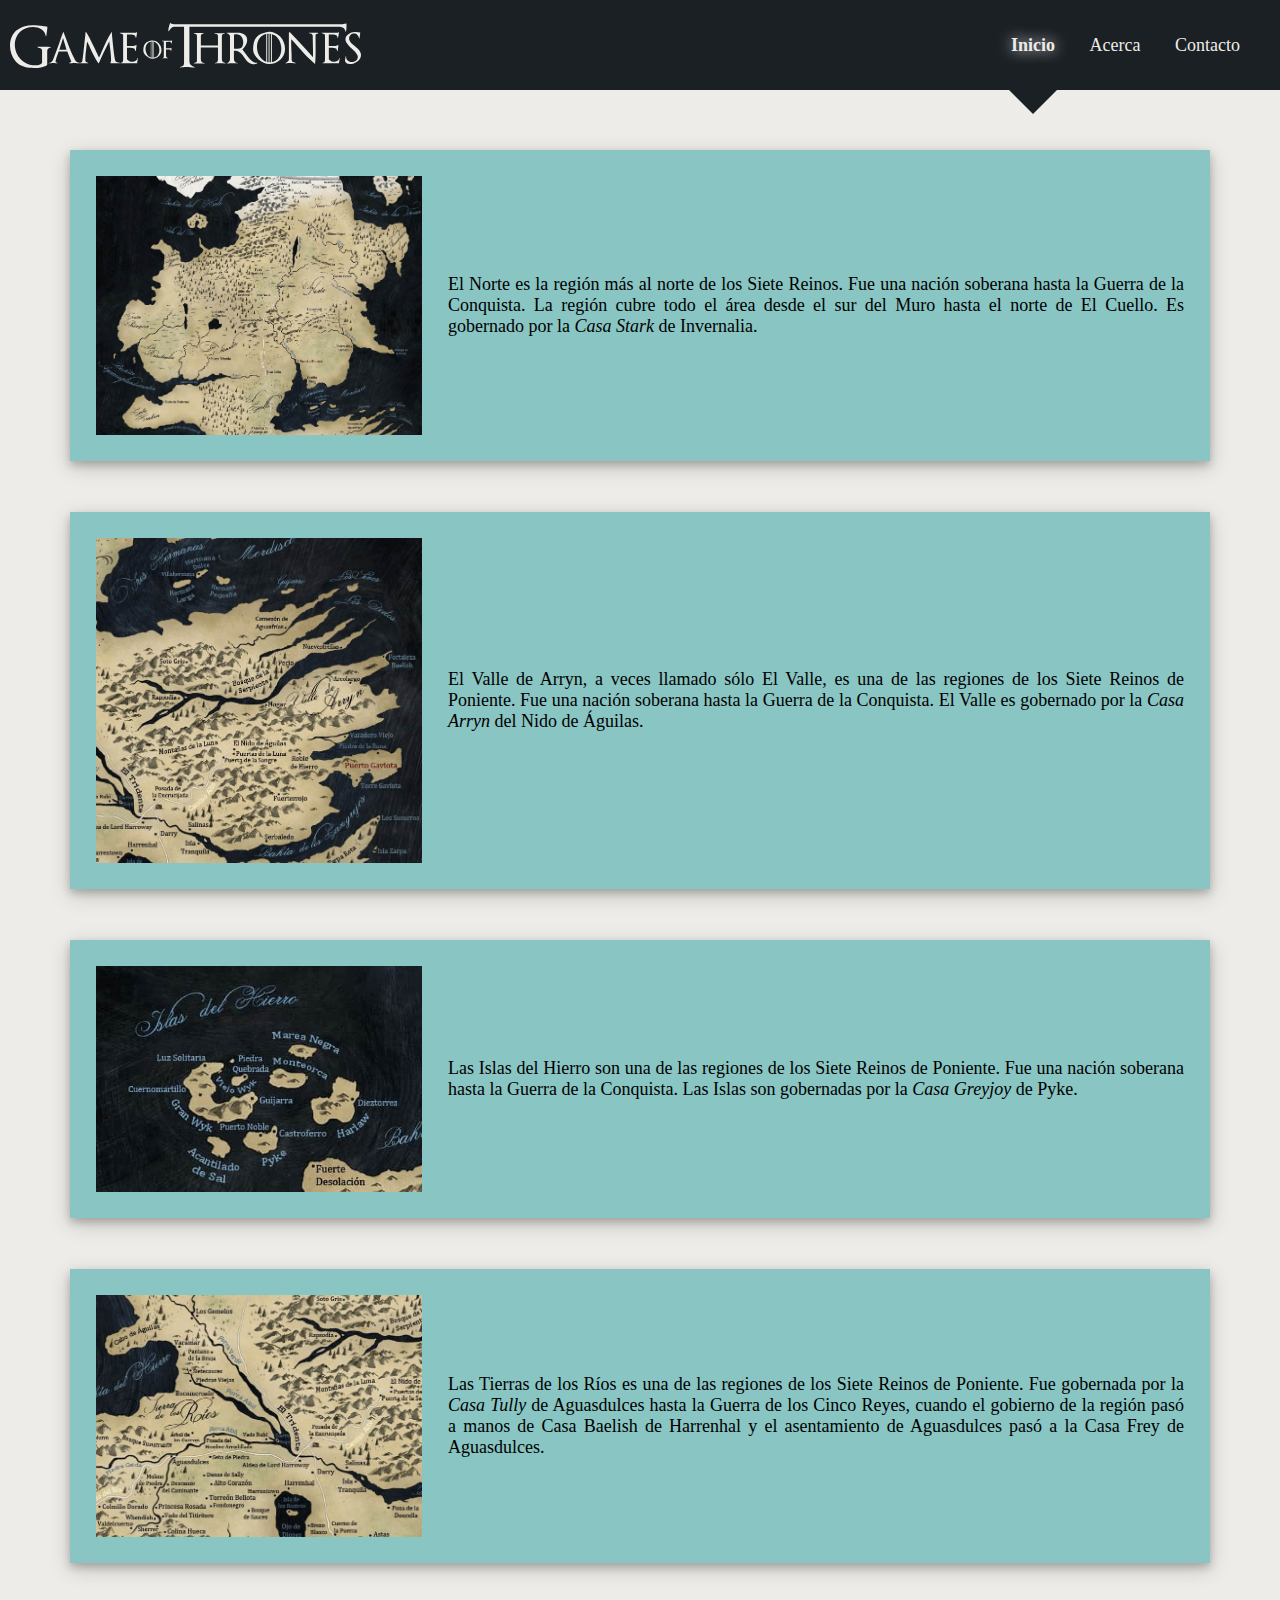
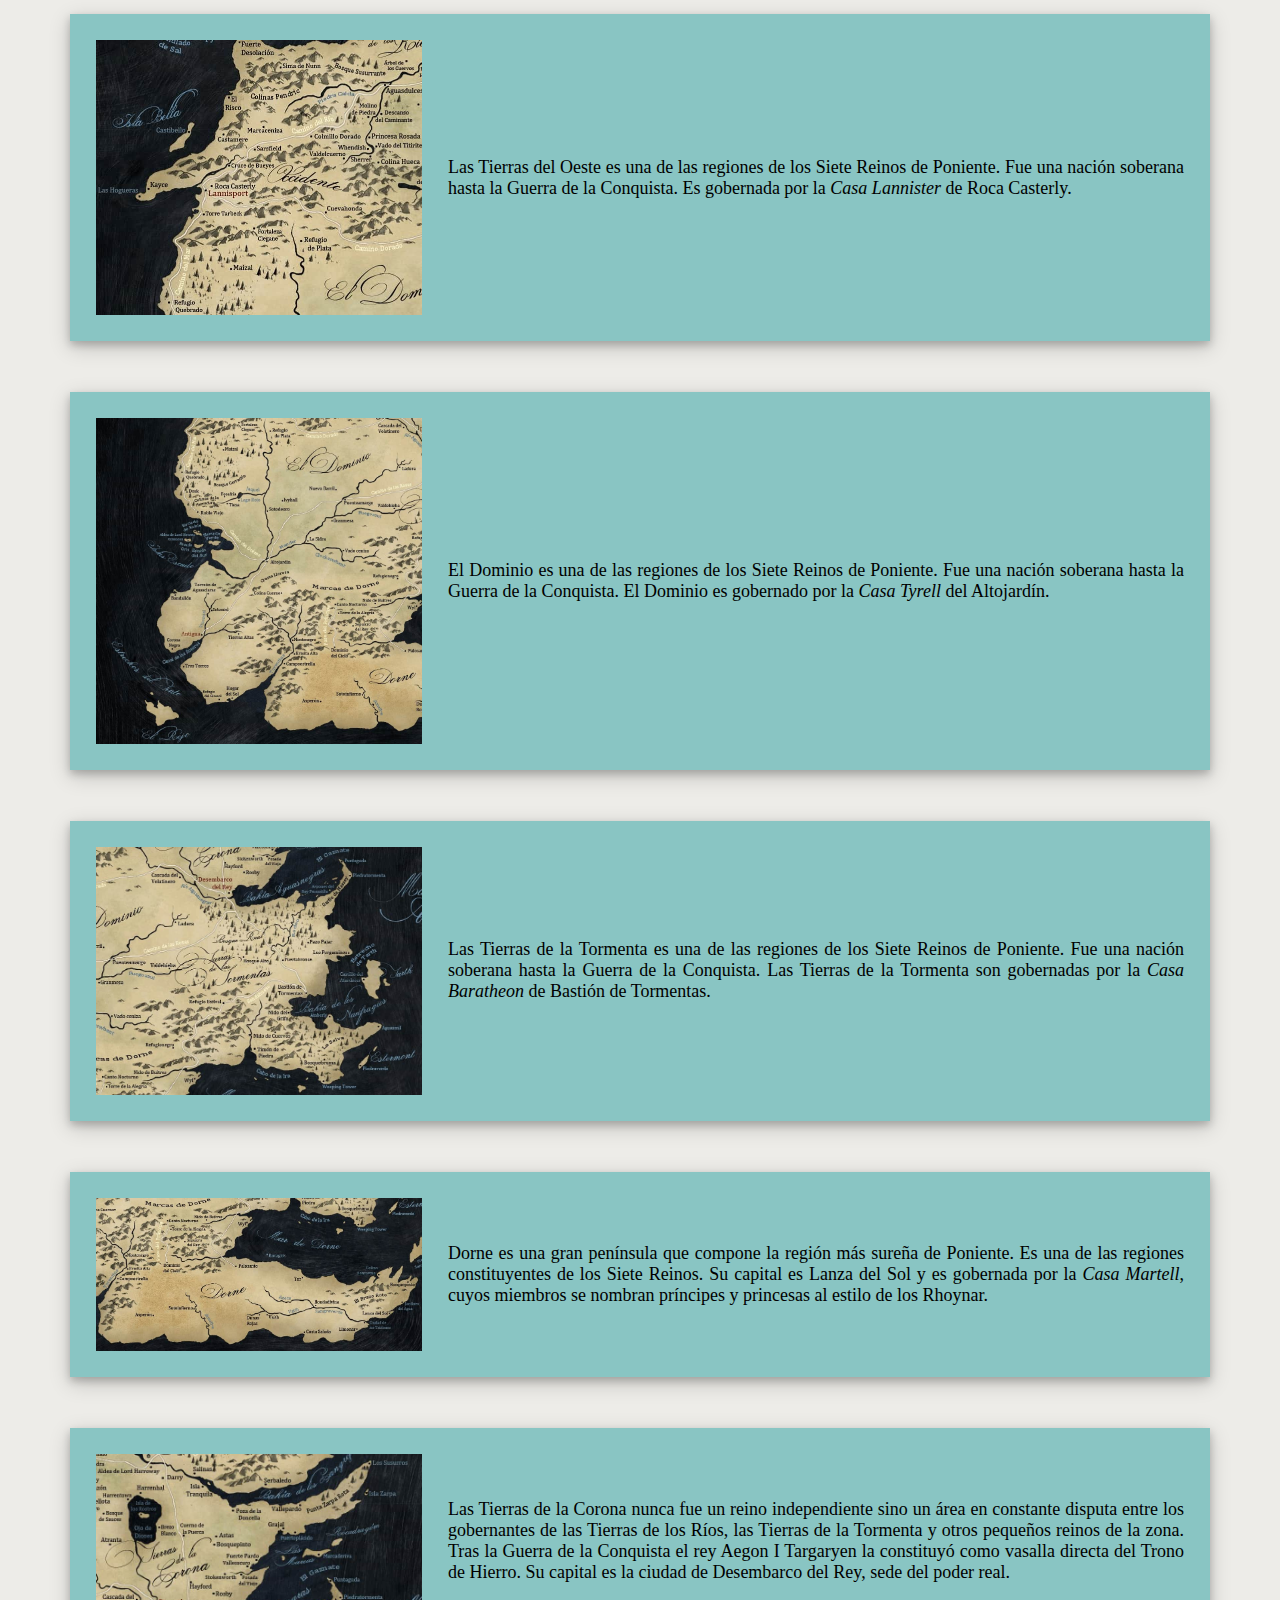
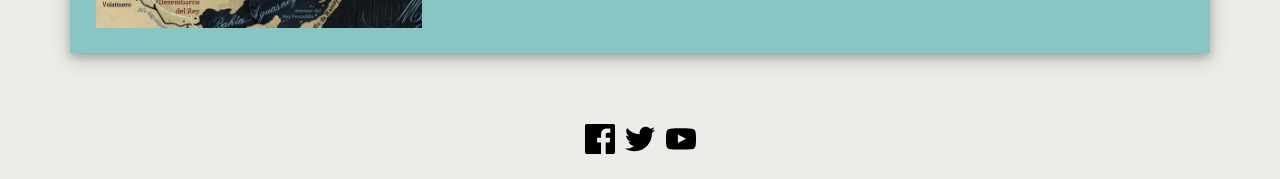
<file: index.html>
<!DOCTYPE html>
<html lang="es">
<head>
  <meta charset="UTF-8">
  <meta name="viewport" content="width=device-width">
  <meta name="author" content="Matías Mangiantini">
  <meta name="description" content="Sitio web de información sobre Los 7 Reinos.">
  <link rel="shortcut icon" href="./favicon.ico" type="image/x-icon">
  <link rel="stylesheet" type="text/css" href="styles/normalize.min.css">
  <link rel="stylesheet" type="text/css" href="styles/general.css">
  <script type="text/javascript" src="javascript/ajax.js"></script>
</head>

<body>
  <header>
    <img src="./img/logo.svg" id="logo" alt="Logo">

    <nav id="menu">
      <ul>
        <li id="inicio-li">
          <a href="#inicio">Inicio</a>
        </li>
        <li id="acerca-li">
          <a href="#acerca">Acerca</a>
        </li>
        <li id="contacto-li">
          <a href="#contacto">Contacto</a>
        </li>
      </ul>
    </nav>
  </header>

  <main>
    <div id="triangulo"></div>

    <section id="contenido"></section>
  </main>

  <footer>
    <a href="https://www.facebook.com/GameOfThrones/" class="social">
      <img src="./img/social/facebook.svg" alt="Facebook" >
    </a>
    <a href="https://twitter.com/GameOfThrones" class="social">
      <img src="./img/social/twitter.svg" alt="Twitter" >
    </a>
    <a href="https://www.youtube.com/user/GameofThrones" class="social">
      <img src="./img/social/youtube.svg" alt="Youtube">
    </a>
  </footer>
</body>
</html>
</file>
<file: styles/general.css>
html {
  position: relative;
  min-height: 100%;
}

body {
  background-color: #EDECE8;
  margin: 0;
  font-size: 1.125em;
  font-family: "Palatino Linotype", "Book Antiqua", Palatino, serif;
}

a {
  text-decoration: none;
}

header {
  z-index: 10;
  width: 100%;
  height: 90px;
  background-color: #1B2025;
  display: flex;
  justify-content: space-between;
  position: fixed;
  top: 0;
}

header #logo {
  height: 45px;
  padding: 22.5px 10px;
}

header nav {
  height: 100%;
}

header ul {
  padding: 0;
  margin: 0 25px 0 0;
  height: 100%;
}

header li {
  display: inline-flex;
  justify-content: center;
  flex-direction: column;
  padding: 0 15px;
  height: 100%;
}

header a {
  color: #EDECE8;
}

header .activo a {
  font-weight: bold;
  text-shadow: 0 0 15px #FFF;
  z-index: 5;
}

#triangulo {
  position: absolute;
  top: 88px;
  border: 26px solid transparent;
  border-top-color: #1B2025;
  visibility: hidden;
}

main {
  margin: 150px 0 126px;
}

section:not(#contenido) {
  width: 85%;
  background-color: #89C5C3;
  box-shadow: 0 4px 8px 0 rgba(0, 0, 0, 0.2), 0 6px 20px 0 rgba(0, 0, 0, 0.19);
  padding: 2vw;
  margin: 4% auto;
}

section p {
  text-align: justify;
  padding: 9px 0 9px;
  margin: 0;
}

footer {
  width: 100%;
  margin-bottom: 20px;
  text-align: center;
  position: absolute;
  bottom: 0;
}

footer .social {
  margin: 0 3px;
}

footer .social img {
  width: 30px;
}

@media (max-width: 800px) {
  main {
    margin: 26px 0 106px;
  }

  header {
    position: initial;
    flex-direction: column;
    height: 110px;
  }

  header #logo {
    max-width: 80%;
    margin: 0 auto;
    height: 28px;
    padding-bottom: 0;
  }

  header nav {
    height: 35.714%;
  }

  header ul {
    margin: 0;
  }

  header li {
    width: 33.33%;
    padding: 0;
    float: left;
  }

  header a {
    text-align: center;
  }

  #triangulo {
    top: 100px;
  }

  section:not(#contenido) {
    margin: 4.5% auto;
    padding: 3vw;
  }

  footer {
    margin-bottom: 20px;
  }

  footer .social img {
    width: 40px;
  }
}
</file>
